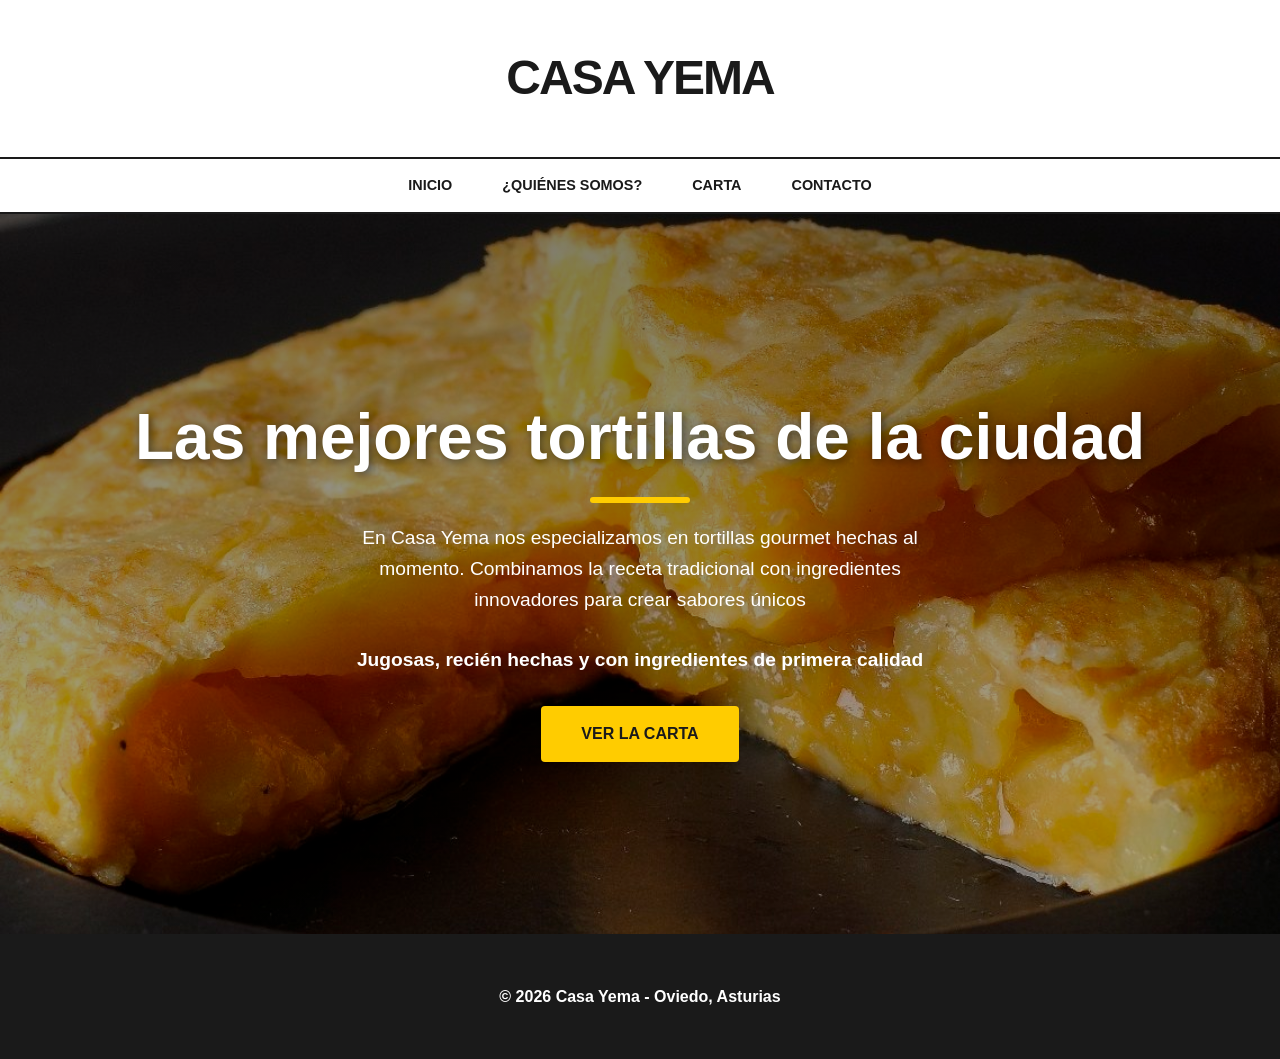
<file: index.html>
<!DOCTYPE html>
<html lang="es">
<head>
    <meta charset="UTF-8">
    <meta name="viewport" content="width=device-width, initial-scale=1.0">
    <title>Casa Yema | Tortillas Gourmet </title>
    <link rel="stylesheet" href="index.css">
</head>

<body>
    <header>
        <h1>Casa Yema</h1>
    </header>

    <nav>
        <ul>
        <li><a href="index.html">Inicio</a></li>
        <li><a href="nosotros.html">¿Quiénes somos?</a></li>
        <li><a href="carta.html">Carta</a></li>
        <li><a href="contacto.html">Contacto</a></li>
        </ul>
    </nav>

    <main>
        <section class="hero">
        <h2>Las mejores tortillas de la ciudad</h2>
        <p>En Casa Yema nos especializamos en tortillas gourmet hechas al momento. Combinamos la receta tradicional con ingredientes innovadores para crear sabores únicos</p>
        <p><strong>Jugosas, recién hechas y con ingredientes de primera calidad</strong></p>
        <a href="carta.html" class="btn">Ver la Carta</a>
        </section>
    </main>

    <footer>
        <p>&copy; 2026 Casa Yema - Oviedo, Asturias</p>
    </footer>

</body>
</html>
</file>
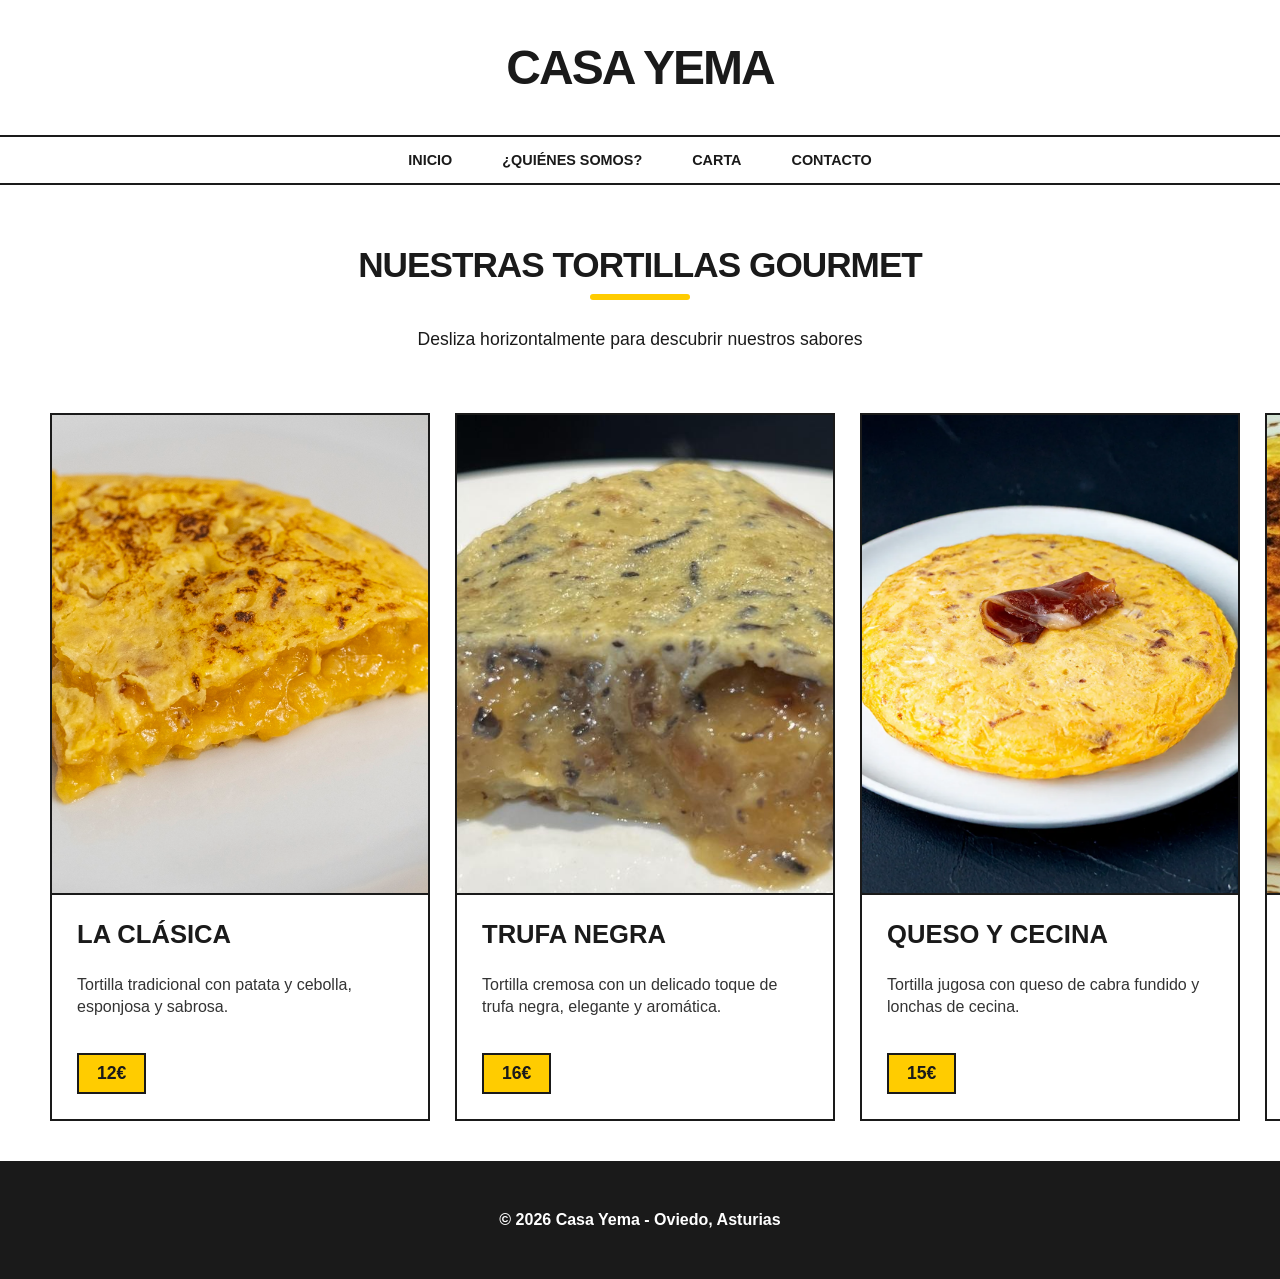
<file: carta.html>
<!DOCTYPE html>
<html lang="es">
<head>
    <meta charset="UTF-8">
    <meta name="viewport" content="width=device-width, initial-scale=1.0">
    <title>Carta | Casa Yema</title>
    <link rel="stylesheet" href="carta.css">
</head>

<body>
    <header>
        <h1>Casa Yema</h1>
    </header>

    <nav>
        <ul>
            <li><a href="index.html">Inicio</a></li>
            <li><a href="nosotros.html">¿Quiénes somos?</a></li>
            <li><a href="carta.html">Carta</a></li>
            <li><a href="contacto.html">Contacto</a></li>
        </ul>
    </nav>

    <main>
        <section class="seccion-carta">
            <div class="carta-header"> 
                <h2>Nuestras Tortillas Gourmet</h2>
                <p>Desliza horizontalmente para descubrir nuestros sabores</p>
            </div>
            
            <div class="contenedor-scroll">
                
                <article class="tarjeta-tortilla">
                    <img src="IMG/clasica.jpg" alt="Tortilla Clásica">
                    <div class="info-tortilla">
                        <h3>La Clásica</h3>
                        <p>Tortilla tradicional con patata y cebolla, esponjosa y sabrosa.</p>
                        <span class="precio">12€</span>
                    </div>
                </article>

                <article class="tarjeta-tortilla">
                    <img src="IMG/trufa.jpeg" alt="Tortilla de Trufa">
                    <div class="info-tortilla">
                        <h3>Trufa Negra</h3>
                        <p>Tortilla cremosa con un delicado toque de trufa negra, elegante y aromática.</p>
                        <span class="precio">16€</span>
                    </div>
                </article>

                <article class="tarjeta-tortilla">
                    <img src="IMG/cecina.jpg" alt="Tortilla de Cecina">
                    <div class="info-tortilla">
                        <h3>Queso y Cecina</h3>
                        <p>Tortilla jugosa con queso de cabra fundido y lonchas de cecina.</p>
                        <span class="precio">15€</span>
                    </div>
                </article>

                <article class="tarjeta-tortilla">
                    <img src="IMG/jamon y queso.jpg" alt="Tortilla de Jamón">
                    <div class="info-tortilla">
                        <h3>Jamón y Queso</h3>
                        <p>Tortilla con jamón y queso fundido, un clásico que nunca falla.</p>
                        <span class="precio">14€</span>
                    </div>
                </article>

                <article class="tarjeta-tortilla">
                    <img src="IMG/atun.jpg" alt="Tortilla de Atún">
                    <div class="info-tortilla">
                        <h3>Atún Especial</h3>
                        <p>Tortilla con atún y un toque de cebolla, sencilla y sabrosa.</p>
                        <span class="precio">14€</span>
                    </div>
                </article>

                <article class="tarjeta-tortilla">
                    <img src="IMG/cebolla.jpg" alt="Tortilla Cebolla Caramelizada">
                    <div class="info-tortilla">
                        <h3>Cebolla caramelizada</h3>
                        <p>Tortilla con cebolla caramelizada, dulce y muy aromática.</p>
                        <span class="precio">14€</span>
                    </div>
                </article>

            </div>
        </section>
    </main>

    <footer>
        <p>&copy; 2026 Casa Yema - Oviedo, Asturias</p>
    </footer>
    
</body>
</html>
</file>
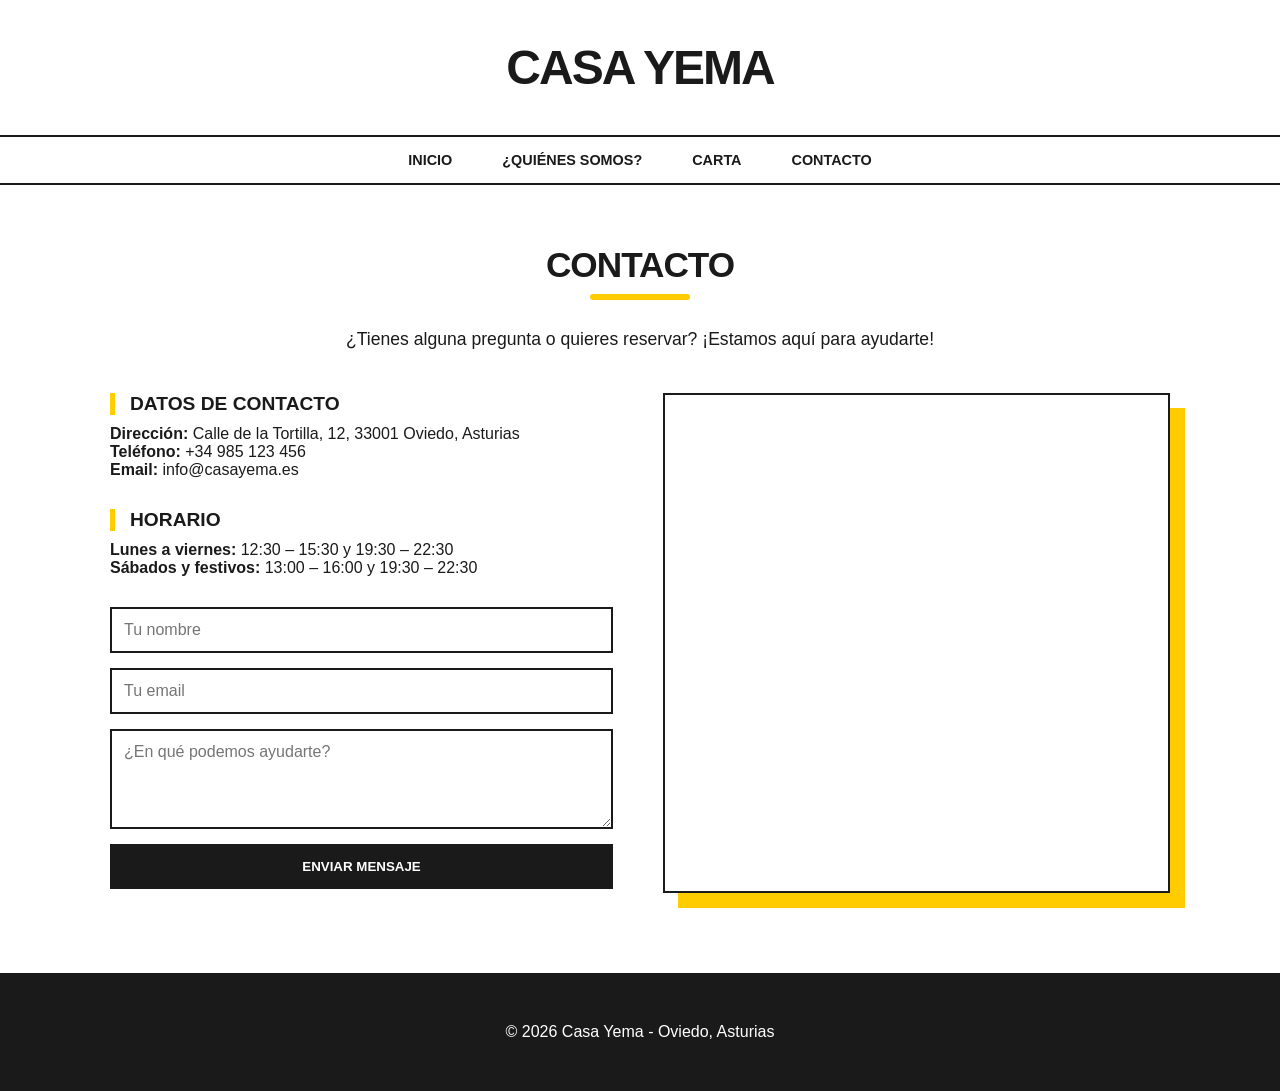
<file: contacto.html>
<!DOCTYPE html>
<html lang="es">
<head>
    <meta charset="UTF-8">
    <meta name="viewport" content="width=device-width, initial-scale=1.0">
    <title>Contacto | Casa Yema</title>
    <link rel="stylesheet" href="contacto.css">
</head>
<body>
    <header>
        <h1>Casa Yema</h1>
    </header>

    <nav>
        <ul>
            <li><a href="index.html">Inicio</a></li>
            <li><a href="nosotros.html">¿Quiénes somos?</a></li>
            <li><a href="carta.html">Carta</a></li>
            <li><a href="contacto.html">Contacto</a></li>
        </ul>
    </nav>

    <main class="contacto-main">
        <section class="contacto-header">
            <h2>Contacto</h2>
            <p>¿Tienes alguna pregunta o quieres reservar? ¡Estamos aquí para ayudarte!</p>
        </section>

        <section class="contacto-grid">
            <div class="contacto-info">
                <article class="info-bloque">
                    <h3>Datos de contacto</h3>
                    <p><strong>Dirección:</strong> Calle de la Tortilla, 12, 33001 Oviedo, Asturias</p>
                    <p><strong>Teléfono:</strong> +34 985 123 456</p>
                    <p><strong>Email:</strong> info@casayema.es</p>
                </article>

                <article class="info-bloque">
                    <h3>Horario</h3>
                    <p><strong>Lunes a viernes: </strong> 12:30 – 15:30 y 19:30 – 22:30</p>
                    <p><strong>Sábados y festivos: </strong> 13:00 – 16:00 y 19:30 – 22:30</p>
                </article>

                <form class="contacto-form">
                    <label for="nombre">Nombre</label>
                    <input type="text" id="nombre" placeholder="Tu nombre" required>

                    <label for="email">Email</label>
                    <input type="email" id="email" placeholder="Tu email" required>

                    <label for="mensaje">Mensaje</label>
                    <textarea id="mensaje" placeholder="¿En qué podemos ayudarte?" rows="4"></textarea>

                    <button type="submit" class="btn-enviar">Enviar mensaje</button>
                </form>
            </div>

            <div class="contacto-mapa">
                <iframe 
                    src="https://www.google.com/maps/embed?pb=!1m18!1m12!1m3!1d2901.6258661642875!2d-5.8465696!3d43.3628796!2m3!1f0!2f0!3f0!3m2!1i1024!2i768!4f13.1!3m3!1m2!1s0xd368ce4627d3b0d%3A0xe54958a74e92e2e6!2sCalle%20Gascona%2C%20Oviedo%2C%20Asturias!5e0!3m2!1ses!2ses!4v1700000000000!5m2!1ses!2ses" 
                    width="100%" height="100%" style="border:0;" allowfullscreen="" loading="lazy">
                </iframe>
            </div>
        </section>
    </main>

    <footer>
        <p>&copy; 2026 Casa Yema - Oviedo, Asturias</p>
    </footer>
</body>
</html>
</file>
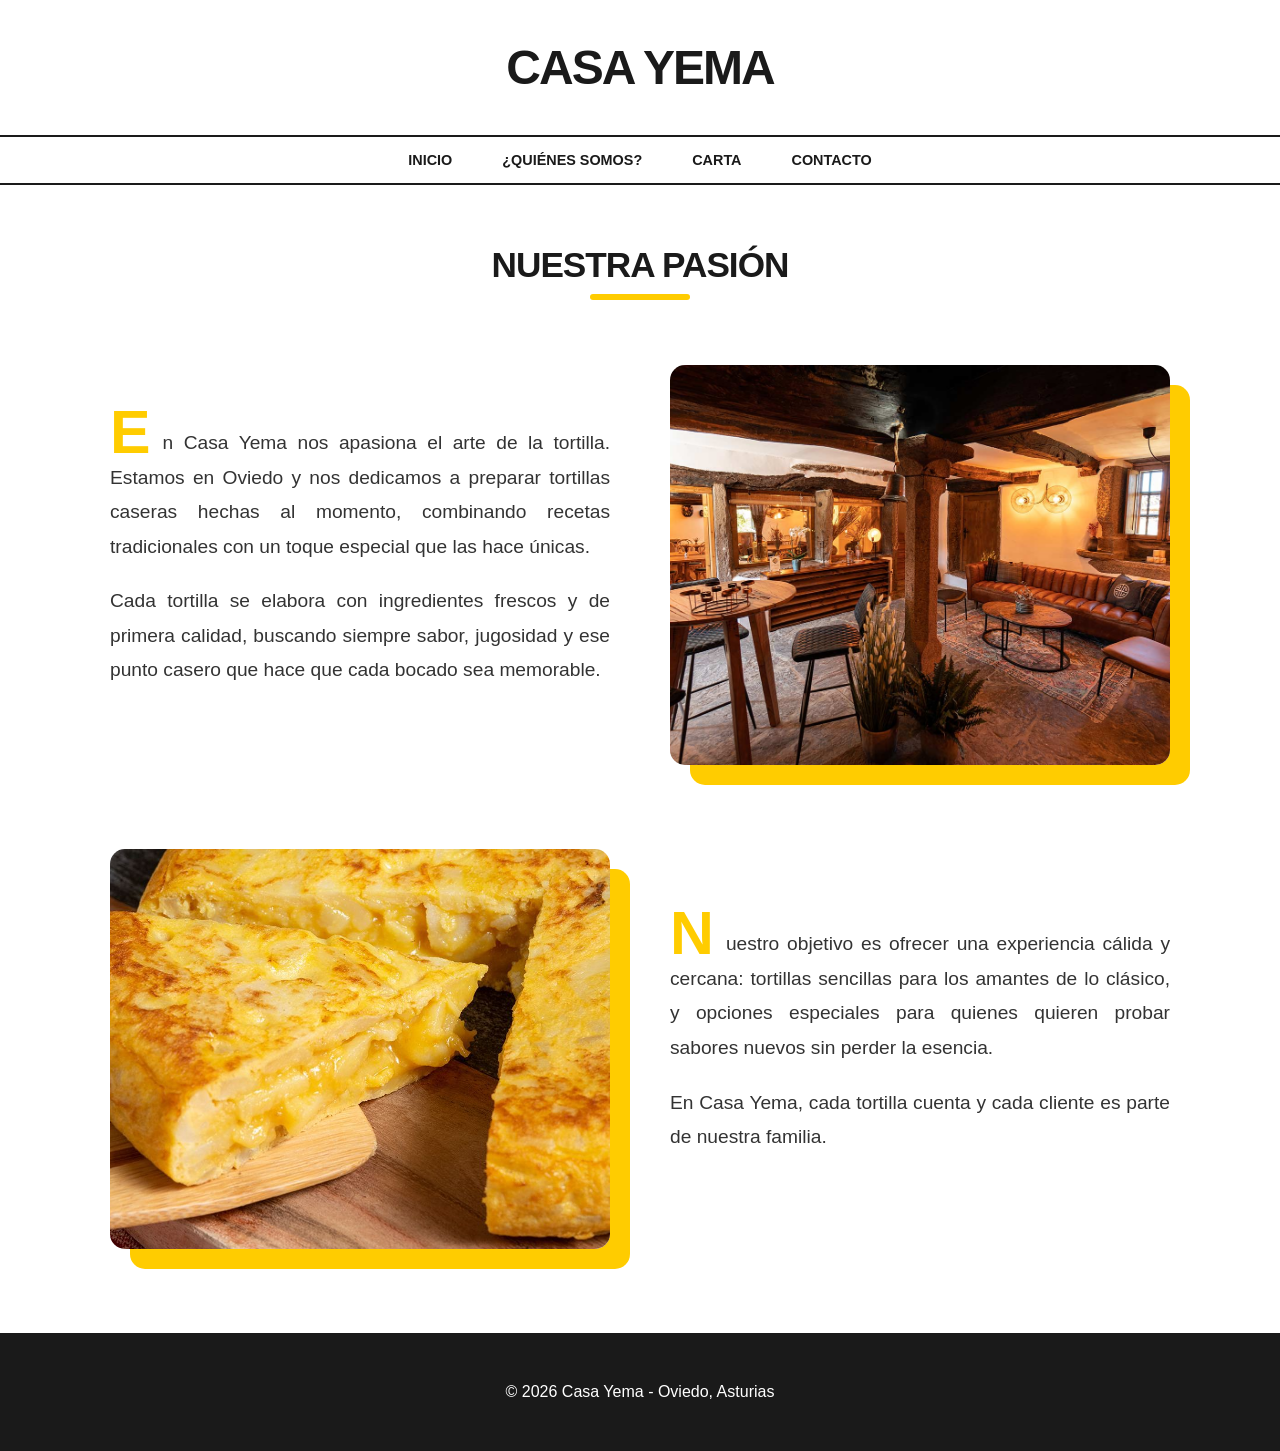
<file: nosotros.html>
<!DOCTYPE html>
<html lang="es">
<head>
    <meta charset="UTF-8">
    <meta name="viewport" content="width=device-width, initial-scale=1.0">
    <title>¿Quiénes somos? | Casa Yema</title>
    <link rel="stylesheet" href="nosotros.css">
</head>

<body>
    <header>
        <h1>Casa Yema</h1>
    </header>

    <nav>
        <ul>
            <li><a href="index.html">Inicio</a></li>
            <li><a href="nosotros.html">¿Quiénes somos?</a></li>
            <li><a href="carta.html">Carta</a></li>
            <li><a href="contacto.html">Contacto</a></li>
        </ul>
    </nav>

    <main>
    <section class="nosotros-header"> 
        <h2>Nuestra Pasión</h2>
    </section>

    <div class="nosotros-container">
        
        <div class="bloque-nosotros">
            <article class="texto-nosotros">
                <p>En Casa Yema nos apasiona el arte de la tortilla. Estamos en Oviedo y nos dedicamos a preparar tortillas caseras hechas al momento, combinando recetas tradicionales con un toque especial que las hace únicas.</p>
                <p>Cada tortilla se elabora con ingredientes frescos y de primera calidad, buscando siempre sabor, jugosidad y ese punto casero que hace que cada bocado sea memorable.</p>
            </article>

            <div class="foto-nosotros">
                <img src="IMG/local.jpg" alt="Nuestro local acogedor en Oviedo">
            </div>
        </div>

        <div class="bloque-nosotros reverse">
            <article class="texto-nosotros">
                <p>Nuestro objetivo es ofrecer una experiencia cálida y cercana: tortillas sencillas para los amantes de lo clásico, y opciones especiales para quienes quieren probar sabores nuevos sin perder la esencia.</p>
                <p>En Casa Yema, cada tortilla cuenta y cada cliente es parte de nuestra familia.</p>
            </article>
            <div class="foto-nosotros">
                <img src="IMG/nosotros.jpeg" alt="Tortilla gourmet recién hecha">
            </div>
        </div>

    </div> 
    </main>

    <footer>
        <p>&copy; 2026 Casa Yema - Oviedo, Asturias</p>
    </footer>

</body>
</html>
</file>
<file: index.css>
/* 1. CONFIGURACIÓN BÁSICA */
* {
    margin: 0;
    padding: 0;
    box-sizing: border-box;
    font-family: -apple-system, BlinkMacSystemFont, "Segoe UI", Roboto, Helvetica, Arial, sans-serif;
}

:root {
    --amarillo-yema: #FFCC00;
    --negro: #1A1A1A;
    --gris-fondo: #F8F8F8;
    --blanco: #FFFFFF;
}

body {
    background-color: var(--blanco);
    color: var(--negro);
    line-height: 1.6;
}

/* 2. HEADER Y MENÚ */
header {
    padding: 40px 20px;
    text-align: center;
}

header h1 {
    font-size: 3rem;
    font-weight: 800;
    letter-spacing: -2px; 
    text-transform: uppercase;
}

nav {
    background: var(--blanco);
    border-top: 2px solid var(--negro);
    border-bottom: 2px solid var(--negro);
    position: sticky;
    top: 0;
    z-index: 100;
}

nav ul {
    display: flex; 
    justify-content: center;
    list-style: none;
}

nav ul li a {
    display: block;
    padding: 15px 25px;
    text-decoration: none;
    color: var(--negro);
    font-weight: 700;
    font-size: 0.9rem;
    text-transform: uppercase;
    transition: 0.2s;
}

/* Pseudo-clase hover */
nav ul li a:hover {
    background-color: var(--amarillo-yema);
}

/* 3. PORTADA */
.hero {
    height: 80vh;
    background: linear-gradient(rgba(0,0,0,0.5), rgba(0,0,0,0.3)), 
                url('IMG/inicio.jpg') no-repeat center center/cover;
    display: flex;
    flex-direction: column;
    justify-content: center;
    align-items: center;
    color: var(--blanco);
    text-align: center;
    padding: 20px;
}

.hero h2 {
    font-size: 4rem;
    font-weight: 900;
    margin-bottom: 20px;
    text-shadow: 2px 2px 10px rgba(0, 0, 0, 0.5);
    position: relative;
    padding-bottom: 15px;
    display: inline-block;
}

.hero h2::after {
    content: ""; 
    position: absolute;
    bottom: 0;
    left: 50%; 
    transform: translateX(-50%); 
    width: 100px; 
    height: 6px; 
    background-color: var(--amarillo-yema);
    border-radius: 3px;
}

.hero p {
    font-size: 1.2rem;
    margin-bottom: 30px;
    max-width: 600px;
}

/* BOTÓN */
.btn {
    display: inline-block;
    background-color: var(--amarillo-yema);
    color: var(--negro);
    padding: 15px 40px;
    text-decoration: none;
    font-weight: 800;
    text-transform: uppercase;
    border-radius: 4px; 
    transition: 0.3s;
}

.btn:hover {
    background-color: var(--negro);
    color: var(--blanco);
}

.btn:active {
    transform: scale(0.95);
}

/* 4. FOOTER */
footer {
    padding: 50px 20px;
    background-color: var(--negro);
    color: var(--blanco);
    text-align: center;
    font-weight: 600;
}

/* 5. RESPONSIVE (Móvil) */
@media (max-width: 768px) {
    header h1 { font-size: 2rem; }
    
    nav ul {
        flex-direction: column;
    }
    
    nav ul li a {
        text-align: center;
        border-bottom: 1px solid #eee;
    }

    .hero h2 { font-size: 2.5rem; }
}
</file>
<file: carta.css>
/* 1. CONFIGURACIÓN GLOBAL Y VARIABLES */
:root {
    --amarillo-yema: #FFCC00;
    --negro: #1A1A1A;
    --gris-fondo: #F8F8F8;
    --blanco: #FFFFFF;
}

* {
    margin: 0;
    padding: 0;
    box-sizing: border-box;
    font-family: -apple-system, BlinkMacSystemFont, "Segoe UI", Roboto, Helvetica, Arial, sans-serif;
}

body {
    background-color: var(--blanco);
    color: var(--negro);
    overflow-x: hidden; 
}

/* 2. HEADER Y NAVEGACIÓN */
header {
    padding: 40px 20px;
    text-align: center;
}

header h1 {
    font-size: 3rem;
    font-weight: 800;
    letter-spacing: -2px;
    text-transform: uppercase;
}

nav {
    background: var(--blanco);
    border-top: 2px solid var(--negro);
    border-bottom: 2px solid var(--negro);
    position: sticky; 
    top: 0;
    z-index: 100;
}

nav ul {
    display: flex;
    justify-content: center;
    list-style: none;
}

nav ul li a {
    display: block;
    padding: 15px 25px;
    text-decoration: none;
    color: var(--negro);
    font-weight: 700;
    text-transform: uppercase;
    font-size: 0.9rem;
    transition: 0.2s ease;
}

nav ul li a:hover {
    background-color: var(--amarillo-yema);
}

/* 3. SECCIÓN CARTA    */
.seccion-carta {
    padding: 0;
    background-color: var(--blanco);
}

.carta-header {
    text-align: center;
    padding: 60px 20px 40px 20px;
}

.carta-header h2 {
    font-size: 2.2rem; 
    font-weight: 900;
    text-transform: uppercase;
    letter-spacing: -1px;
    margin-bottom: 25px;
    position: relative;
    display: inline-block;
    padding-bottom: 15px;
}

.carta-header h2::after {
    content: ""; 
    position: absolute;
    bottom: 0;
    left: 50%; 
    transform: translateX(-50%); 
    width: 100px; 
    height: 6px; 
    background-color: var(--amarillo-yema);
    border-radius: 3px;
}

.carta-header p {
    font-size: 1.1rem; 
    line-height: 1.6;
    color: var(--negro); 
    max-width: 800px;
    margin: 0 auto;
}

/* EL CONTENEDOR */
.contenedor-scroll {
    display: flex;             
    overflow-x: auto;          
    scroll-snap-type: x mandatory; 
    gap: 25px;                 
    padding: 20px 50px 40px 50px;
    
    scrollbar-width: thin; 
    scrollbar-color: var(--amarillo-yema) var(--gris-fondo);
}

.contenedor-scroll::-webkit-scrollbar {
    height: 8px; 
    display: block; 
}

.contenedor-scroll::-webkit-scrollbar-thumb {
    background: var(--amarillo-yema);
    border-radius: 10px;
}

.contenedor-scroll::-webkit-scrollbar-track {
    background: var(--gris-fondo);
}

@media (max-width: 768px) {
    .contenedor-scroll::-webkit-scrollbar {
        display: none;
    }
    .contenedor-scroll {
        scrollbar-width: none;
    }
}

.contenedor-scroll::-webkit-scrollbar {
    display: none;
}

/* CADA TARJETA DE TORTILLA */
.tarjeta-tortilla {
    flex: 0 0 380px;           
    scroll-snap-align: center; 
    background: var(--blanco);
    border: 2px solid var(--negro);
    transition: transform 0.3s ease;
    display: flex;
    flex-direction: column;
}

.tarjeta-tortilla:hover {
    transform: scale(1.02);    
}

.tarjeta-tortilla img {
    width: 100%;
    height: 480px;             
    object-fit: cover;         
    border-bottom: 2px solid var(--negro);
}

.info-tortilla {
    padding: 25px;
    flex-grow: 1;
    display: flex;
    flex-direction: column;
    justify-content: space-between;
}

.info-tortilla h3 {
    font-size: 1.6rem;
    font-weight: 800;
    text-transform: uppercase;
    margin-bottom: 10px;
}

.info-tortilla p {
    font-size: 1rem;
    line-height: 1.4;
    color: #333;
    margin-bottom: 20px;
}

.precio {
    align-self: flex-start;
    background: var(--amarillo-yema);
    color: var(--negro);
    padding: 8px 18px;
    font-weight: 900;
    border: 2px solid var(--negro);
    font-size: 1.1rem;
}

/* 4. FOOTER                                        */
footer {
    padding: 50px 20px;
    background-color: var(--negro);
    color: var(--blanco);
    text-align: center;
    font-weight: 600;
}

/* 5. DISEÑO RESPONSIVE (Móvil)                     */
@media (max-width: 768px) {
    header h1 { font-size: 2.2rem; }
    
    .seccion-carta h2 { font-size: 2.5rem; }

    .tarjeta-tortilla {
        flex: 0 0 85%; 
    }

    .contenedor-scroll {
        padding: 20px 20px 60px 20px; 
    }
}
</file>
<file: contacto.css>
/* 1. CONFIGURACIÓN BÁSICA */
* {
    margin: 0;
    padding: 0;
    box-sizing: border-box;
    font-family: -apple-system, BlinkMacSystemFont, "Segoe UI", Roboto, Helvetica, Arial, sans-serif;
}

:root {
    --amarillo-yema: #FFCC00;
    --negro: #1A1A1A;
    --gris-fondo: #F8F8F8;
    --blanco: #FFFFFF;
}

body {
    background-color: var(--blanco);
    color: var(--negro);
}

/* 2. HEADER Y NAV */
header {
    padding: 40px 20px;
    text-align: center;
}

header h1 {
    font-size: 3rem;
    font-weight: 800;
    letter-spacing: -2px;
    text-transform: uppercase;
}

nav {
    background: var(--blanco);
    border-top: 2px solid var(--negro);
    border-bottom: 2px solid var(--negro);
    position: sticky;
    top: 0;
    z-index: 100;
}

nav ul {
    display: flex;
    justify-content: center;
    list-style: none;
}

nav ul li a {
    display: block;
    padding: 15px 25px;
    text-decoration: none;
    color: var(--negro);
    font-weight: 700;
    text-transform: uppercase;
    font-size: 0.9rem;
    transition: 0.2s;
}

nav ul li a:hover {
    background-color: var(--amarillo-yema);
}

/* 3. SECCIÓN CONTACTO */
.contacto-main {
    max-width: 1100px;
    margin: 0 auto 60px auto;
    padding: 0 20px;
}

.contacto-header {
    text-align: center;
    padding: 60px 20px 40px 20px;
}

.contacto-header h2 {
    font-size: 2.2rem;
    font-weight: 900;
    text-transform: uppercase;
    letter-spacing: -1px;
    margin-bottom: 25px;
    position: relative;   
    display: inline-block;
    padding-bottom: 15px;
}

.contacto-header h2::after {
    content: "";
    position: absolute;
    bottom: 0;
    left: 50%;
    transform: translateX(-50%);
    width: 100px;
    height: 6px;
    background-color: var(--amarillo-yema);
    border-radius: 3px;
}

.contacto-header p {
    font-size: 1.1rem; 
    line-height: 1.6; 
    color: var(--negro);
}

.contacto-grid {
    display: flex;
    gap: 50px;
    align-items: flex-start;
}

.contacto-info {
    flex: 1;
}

.info-bloque {
    margin-bottom: 30px;
}

.info-bloque h3 {
    text-transform: uppercase;
    font-size: 1.2rem;
    margin-bottom: 10px;
    border-left: 5px solid var(--amarillo-yema);
    padding-left: 15px;
}

/* Formulario */
.contacto-form {
    display: flex;
    flex-direction: column;
    gap: 15px; 
    margin-top: 20px;
}

.contacto-form label {
    position: absolute;
    width: 1px;
    height: 1px;
    padding: 0;
    margin: -1px;
    overflow: hidden;
    clip: rect(0, 0, 0, 0);
    border: 0;
}

.contacto-form input, 
.contacto-form textarea {
    padding: 12px;
    border: 2px solid var(--negro);
    font-size: 1rem;
    outline: none;
    font-family: -apple-system, BlinkMacSystemFont, "Segoe UI", Roboto, Helvetica, Arial, sans-serif; 
    background-color: var(--blanco);
    color: var(--negro);
}

.btn-enviar {
    background-color: var(--negro);
    color: var(--blanco);
    padding: 15px;
    border: none;
    font-weight: 800;
    text-transform: uppercase;
    cursor: pointer;
    transition: 0.3s;
}

.btn-enviar:hover {
    background-color: var(--amarillo-yema);
    color: var(--negro);
}

/* 4. MAPA */
.contacto-mapa {
    flex: 1;
    height: 500px;
    border: 2px solid var(--negro);
    box-shadow: 15px 15px 0px var(--amarillo-yema); 
}

/* 5. FOOTER */
footer {
    padding: 50px 20px;
    background-color: var(--negro);
    color: var(--blanco);
    text-align: center;
    margin-top: 80px;
}

/* 6. RESPONSIVE */
@media (max-width: 768px) {
    .contacto-grid {
        flex-direction: column;
    }

    .contacto-mapa {
        width: 100%;
        height: 300px;
        order: -1; 
    }
    
    .contacto-header h2 {
        font-size: 2.2rem;
    }

    nav ul {
        flex-direction: column;
    }
}
</file>
<file: nosotros.css>
/* 1. CONFIGURACIÓN BÁSICA */
* {
    margin: 0;
    padding: 0;
    box-sizing: border-box;
    font-family: -apple-system, BlinkMacSystemFont, "Segoe UI", Roboto, Helvetica, Arial, sans-serif;
}

:root {
    --amarillo-yema: #FFCC00;
    --negro: #1A1A1A;
    --gris-fondo: #F8F8F8;
    --blanco: #FFFFFF;
}

body {
    background-color: var(--blanco);
    color: var(--negro);
}

/* 2. HEADER Y NAV */
header {
    padding: 40px 20px;
    text-align: center;
}

header h1 {
    font-size: 3rem;
    font-weight: 800;
    letter-spacing: -2px;
    text-transform: uppercase;
}

nav {
    background: var(--blanco);
    border-top: 2px solid var(--negro);
    border-bottom: 2px solid var(--negro);
    position: sticky;
    top: 0;
    z-index: 100;
}

nav ul {
    display: flex;
    justify-content: center;
    list-style: none;
}

nav ul li a {
    display: block;
    padding: 15px 25px;
    text-decoration: none;
    color: var(--negro);
    font-weight: 700;
    text-transform: uppercase;
    font-size: 0.9rem;
    transition: 0.2s;
}

nav ul li a:hover {
    background-color: var(--amarillo-yema);
}

/* 3. SECCIÓN NOSOTROS */
main {
    max-width: 1100px; 
    margin: 0 auto;
    padding: 0 20px;
}

.nosotros-header {
    text-align: center;
    padding: 60px 20px 40px 20px; 
}

.nosotros-header h2 {
    font-size: 2.2rem; 
    font-weight: 900;
    text-transform: uppercase;
    letter-spacing: -1px;
    margin-bottom: 25px; 
    color: var(--negro);
    position: relative;   
    display: inline-block; 
    padding-bottom: 15px;
}

.nosotros-header h2::after {
    content: ""; 
    position: absolute;
    bottom: 0;
    left: 50%;
    transform: translateX(-50%);
    width: 100px; 
    height: 6px;  
    background-color: var(--amarillo-yema);
    border-radius: 3px;
}

.bloque-nosotros {
    display: flex;
    align-items: center;
    gap: 60px; 
    margin-bottom: 80px;
}

.bloque-nosotros.reverse {
    flex-direction: row-reverse;
}

.texto-nosotros {
    flex: 1; 
}

.texto-nosotros p {
    font-size: 1.2rem;
    line-height: 1.8;
    margin-bottom: 20px;
    color: #333;
    text-align: justify;
}

.texto-nosotros p:first-of-type::first-letter {
    color: var(--amarillo-yema);
    font-size: 3.8rem;
    font-weight: 900;
    float: left;
    line-height: 0;
    margin-right: 12px;
    margin-top: 6px;
    text-transform: uppercase;
}

.foto-nosotros {
    flex: 1; 
}

.foto-nosotros img {
    width: 100%;
    height: 400px;
    object-fit: cover; 
    border-radius: 15px;
    box-shadow: 20px 20px 0px var(--amarillo-yema);
}


/* 4. FOOTER */
footer {
    padding: 50px 20px;
    background-color: var(--negro);
    color: var(--blanco);
    text-align: center;
}

/* 5. RESPONSIVE */
@media (max-width: 768px) {
    
    .nosotros-container h2 {
        font-size: 2.2rem;
        margin-bottom: 40px;
    }

    .bloque-nosotros, 
    .bloque-nosotros.reverse {
        flex-direction: column; 
        gap: 30px;
        margin-bottom: 60px;
    }
    
    .texto-nosotros p {
        font-size: 1.1rem;
    }

    .texto-nosotros p:first-of-type::first-letter {
        font-size: 3rem;
        margin-right: 10px;
    }

    .foto-nosotros img {
        height: 250px;
        box-shadow: 10px 10px 0px var(--amarillo-yema);
    }
}
</file>
